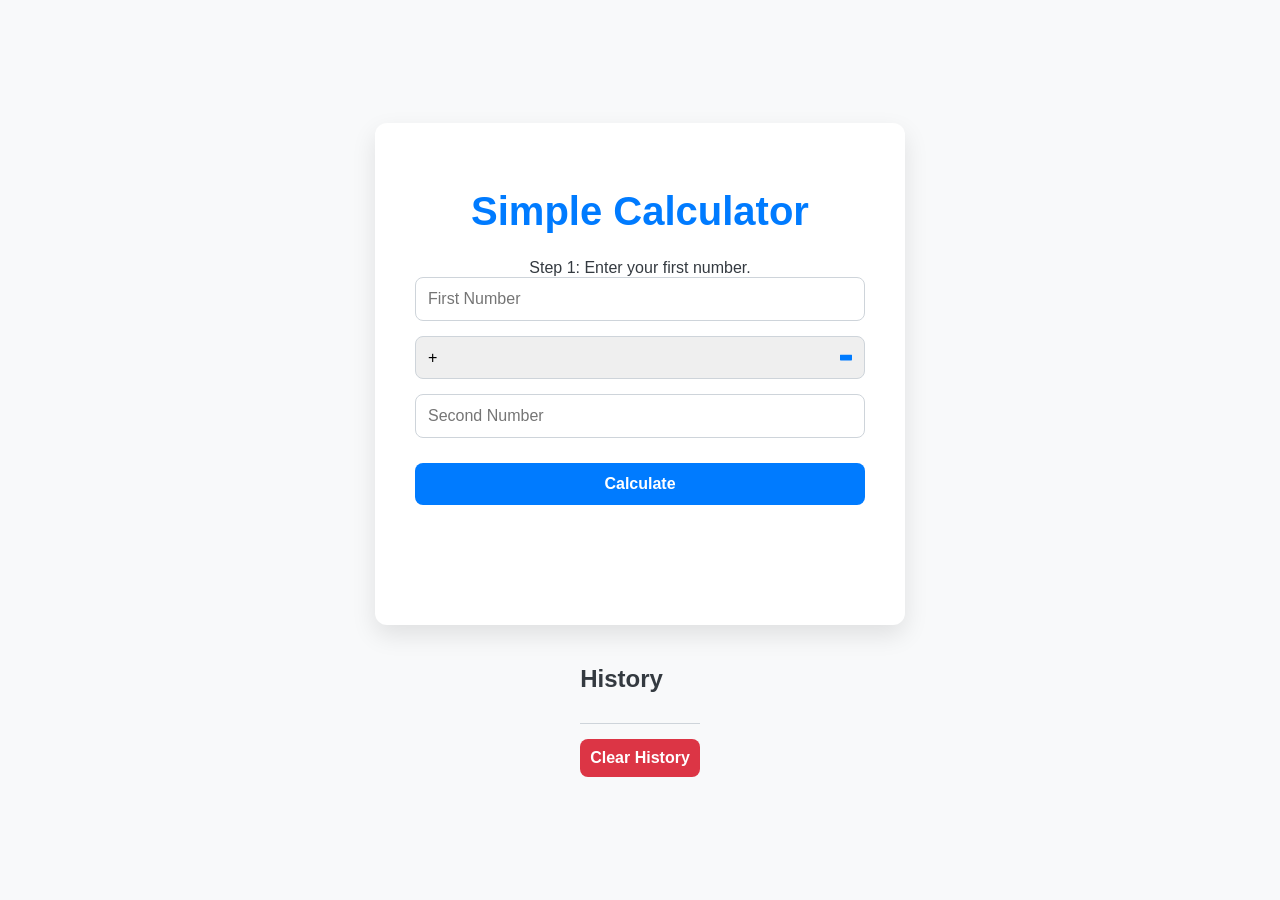
<file: index.html>
<!DOCTYPE html>
<html lang="en">
<head>
    <meta charset="UTF-8">
    <meta name="viewport" content="width=device-width, initial-scale=1.0">
    <title>Modern JavaScript Calculator</title>
    <link rel="stylesheet" href="Styles.css">
</head>
<body>

    <main class="calculator-container">
        <h1>Simple Calculator</h1>
        
        <div id="guide-message" class="info-message">
            Step 1: Enter your first number.
        </div>
        
        <div class="input-group">
            <input type="number" id="num1" placeholder="First Number">
        </div>
        
        <div class="input-group">
            <label for="operation-select" class="visually-hidden">Choose an operation</label>
            <select id="operation-select">
                <option value="add">+</option>
                <option value="subtract">-</option>
                <option value="multiply">*</option>
                <option value="divide">/</option>
            </select>
        </div>
        
        <div class="input-group">
            <input type="number" id="num2" placeholder="Second Number">
        </div>
        
        <button id="calculate-btn">Calculate</button>
        
        <div id="result"></div>
    </main>
    
    <div class="History-section">
        <h2>History</h2>
        <div id="history-log">       
        </div>
        <button id="clear-history-btn" class="secondary-btn">Clear History</button>
    </div>

    <script src="Script.js"></script>

</body>
</html>
</file>
<file: Styles.css>
:root {
    --primary-color: #007BFF;
    --secondary-color: #6c757d;
    --background-color: #f8f9fa;
    --container-bg-color: #ffffff;
    --text-color: #343a40;
    --border-color: #ced4da;
    --success-color: #28a745;
    --error-color: #dc3545;
}

body {
    font-family: -apple-system, BlinkMacSystemFont, "Segoe UI", Roboto, "Helvetica Neue", Arial, sans-serif;
    background-color: var(--background-color);
    color: var(--text-color);
    display: flex;
    justify-content: center;
    align-items: center;
    min-height: 100vh;
    margin: 0;
    padding: 20px;
    box-sizing: border-box;
    flex-direction: column;
    gap: 20px;
}

h1 {
    color: var(--primary-color);
    margin-bottom: 25px;
    font-size: 2.5rem;
}

.calculator-container {
    background-color: var(--container-bg-color);
    padding: 40px;
    border-radius: 12px;
    box-shadow: 0 10px 25px rgba(0, 0, 0, 0.1);
    text-align: center;
    width: 100%;
    max-width: 450px;
}

.input-group {
    margin-bottom: 15px;
}

input,
select,
button {
    width: 100%;
    padding: 12px;
    border: 1px solid var(--border-color);
    border-radius: 8px;
    font-size: 1rem;
    box-sizing: border-box;
    transition: all 0.3s ease;
}

input:focus,
select:focus {
    outline: none;
    border-color: var(--primary-color);
    box-shadow: 0 0 0 3px rgba(0, 123, 255, 0.25);
}

select {
    appearance: none;
    background-image: url('data:image/svg+xml;charset=US-ASCII,%3Csvg xmlns=%22http://www.w3.org/2000/svg%22 width=%22292.4%22 height=%22292.4%22%3E%3Cpath fill=%22%23007bff%22 d=%22M287 69.4a17.6 17.6 0 0 0-13-5.4H18.4c-5 0-9.3 1.8-12.9 5.4-3.6 3.6-5.4 7.9-5.4 12.9v103.5c0 5 1.8 9.3 5.4 12.9 3.6 3.6 7.9 5.4 12.9 5.4h255.2c5 0 9.3-1.8 12.9-5.4 3.6-3.6 5.4-7.9 5.4-12.9V82.3c0-5-1.8-9.3-5.4-12.9z%22/%3E%3C/svg%3E');
    background-repeat: no-repeat;
    background-position: right 12px center;
    background-size: 12px;
    padding-right: 30px;
}

button#calculate-btn {
    background-color: var(--primary-color);
    color: white;
    font-weight: bold;
    cursor: pointer;
    border: none;
    margin-top: 10px;
}

button#calculate-btn:hover {
    background-color: #0056b3;
}

button#calculate-btn:active {
    transform: translateY(1px);
}

#result {
    font-size: 1.5rem;
    font-weight: bold;
    margin-top: 30px;
    padding: 15px;
    border-radius: 8px;
    transition: all 0.3s ease;
    min-height: 20px;
}

#result.success {
    color: var(--success-color);
    background-color: rgba(40, 167, 69, 0.1);
    border: 1px solid var(--success-color);
}

#result.error {
    color: var(--error-color);
    background-color: rgba(220, 53, 69, 0.1);
    border: 1px solid var(--error-color);
}

.visually-hidden {
    position: absolute;
    width: 1px;
    height: 1px;
    margin: -1px;
    padding: 0;
    overflow: hidden;
    clip: rect(0, 0, 0, 0);
    border: 0;
}

.history-section {
    background-color: var(--container-bg-color);
    padding: 20px;
    border-radius: 12px;
    box-shadow: 0 5px 15px rgba(0, 0, 0, 0.08);
    width: 100%;
    max-width: 450px;
}

.history-section h2 {
    color: var(--primary-color);
    margin-bottom: 15px;
    font-size: 1.5rem;
}

#history-log {
    max-height: 350px;
    overflow-y: auto;
    border-bottom: 1px solid var(--border-color);
    padding-bottom: 10px;
    margin-bottom: 15px;
    text-align: left;
}

.history-item {
    padding: 8px;
    border-bottom: 1px solid #e9ecef;
    font-size: 0.95rem;
    color: var(--primary-color);
    transition: background-color 0.2s ease;
    display: flex;
    justify-content: space-between;
    align-items: center;
}

.history-item:hover {
    background-color: #f1f1f1;
}

.history-item:last-child {
    border-bottom: none;
}

.remove-history-btn {
    background: none;
    border: none;
    color: var(--error-color);
    font-weight: bold;
    font-size: 1rem;
    cursor: pointer;
    padding: 0;
    opacity: 0.6;
    transition: opacity 0.2s ease;
}

.remove-history-btn:hover {
    opacity: 1;
}

.secondary-btn {
    background-color: var(--error-color);
    color: white;
    font-weight: bold;
    cursor: pointer;
    border: none;
    width: 100%;
    padding: 10px;
    border-radius: 8px;
    transition: background-color 0.3s ease;
}

.secondary-btn:hover {
    background-color: #b02a37;
}

/* Custom scrollbar for WebKit browsers (Chrome, Safari, etc.) */
#history-log::-webkit-scrollbar {
    width: 8px;
}

#history-log::-webkit-scrollbar-track {
    background: #f1f1f1;
    border-radius: 10px;
}

#history-log::-webkit-scrollbar-thumb {
    background: #c1c1c1;
    border-radius: 10px;
}

#history-log::-webkit-scrollbar-thumb:hover {
    background: #a8a8a8;
}
</file>
